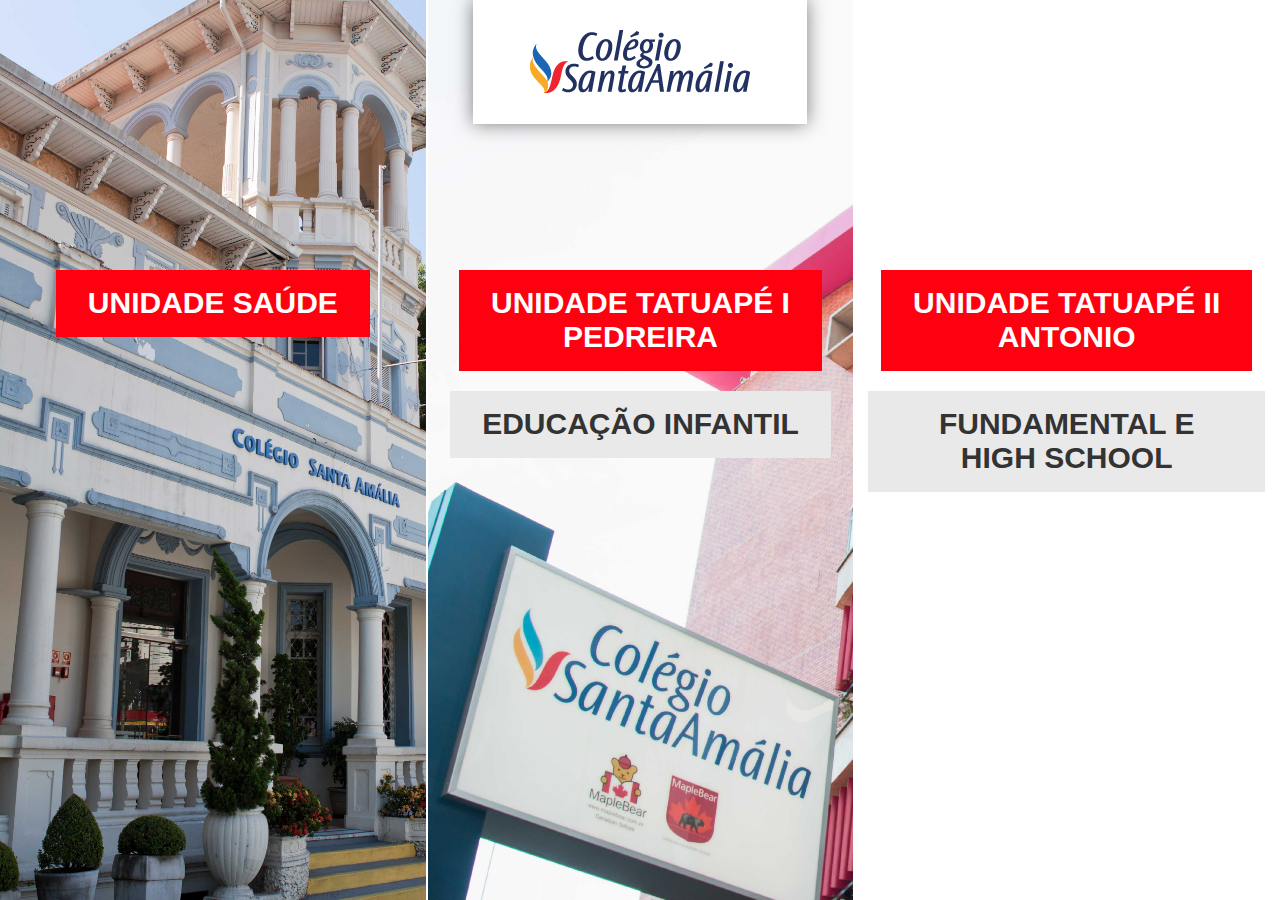
<file: index-new.html>
<!doctype html>
<html class="no-js" lang="en">
    <head>
    <meta charset="utf-8" />
    <meta name="viewport" content="width=device-width, initial-scale=1.0" />
    <title>Colégio Santa Amália</title>
    <link rel="stylesheet" href="css/foundation.css" />
    <link rel="stylesheet" href="css/style.css" />
    <link rel="shortcut icon" href="img/icone.png" />
    <script src="js/vendor/modernizr.js"></script>
<script>
(function(i,s,o,g,r,a,m){i['GoogleAnalyticsObject']=r;i[r]=i[r]||function(){
(i[r].q=i[r].q||[]).push(arguments)},i[r].l=1*new Date();a=s.createElement(o),
m=s.getElementsByTagName(o)[0];a.async=1;a.src=g;m.parentNode.insertBefore(a,m)
})(window,document,'script','//www.google-analytics.com/analytics.js','ga');

ga('create', 'UA-60593883-1', 'auto');
ga('send', 'pageview');

</script>
    </head>
    <body>
    <header>
    <div class="row">
        <div id="logo" class="large-4 large-offset-4 medium-4 medium-offset-4 small-10 small-offset-1 columns">
        <h1>Colégio Santa Amália</h1>
        </div>
    </div>
    </header>

    <div id="unidades">
    <section id="unidade-1" class="small-4 columns unidade">
        <a href="/saude" class="button uppercase bolder">Unidade Saúde</a>
    </section>
    <section id="unidade-2" class="small-4 columns unidade">
        <a href="/tatuape/cursos/educacao-infantil/" class="button uppercase bolder">Unidade Tatuapé I<br/>Pedreira</a>
        <span class="button secondary uppercase bolder">Educação Infantil</span>
    </section>
    <section id="unidade-3" class="small-4 columns unidade">
        <a href="/tatuape" class="button uppercase bolder">Unidade Tatuapé II<br/>Antonio</a>
        <span class="button secondary uppercase bolder">Fundamental e High School</span>
    </section>
    </div>

    <!--<script src="js/vendor/jquery.js"></script>
    <script src="js/foundation.min.js"></script>
    <script>
    $(document).foundation();
    </script>-->
  </body>
</html>
</file>
<file: css/style.css>
#logo{
    background-color: #ffffff;
    -webkit-box-shadow: 0px 0px 18px 0px rgba(0, 0, 0, 0.5);
    -moz-box-shadow:    0px 0px 18px 0px rgba(0, 0, 0, 0.5);
    box-shadow:         0px 0px 18px 0px rgba(0, 0, 0, 0.5);
    padding: 30px 0;
    z-index: 1;
}
/*

#logo h1{
    text-indent: -99999px;
    background: url('../img/logo.jpg') no-repeat center center;
    margin: 0;
    height: 4rem;
}
.mobile {
    display: none;
}

#unidades{
    position: absolute;
    top: 0;
    bottom: 0;
    left: 0;
    right: 0;
    z-index: 0;
}

.unidade{
    height: 100%;
    background-size: cover !important;
    text-align: left;
}

#unidade-1{
    background-color: #bad0df;
    background-image: url(../img/unidade-saude-bck.png);
    border-right: 1px solid #ffffff;
}

#unidade-2{
    background-color: #db957a;
    background-image: url(../img/unidade-tatuape-bck.png);
    border-left: 1px solid #ffffff;
}
#unidade-1 img,
#unidade-2 img {
    height: 100%;
    max-width: 100%;
}
*/

#logo h1{
    text-indent: -99999px;
    background: url('../img/logo.jpg') no-repeat center center;
    margin: 0;
    height: 4rem;
}

#unidades{
    position: absolute;
    top: 0;
    bottom: 0;
    left: 0;
    right: 0;
    z-index: 0;
}

.unidade{
    height: 100%;
    background-size: cover !important;
    text-align: center;
}

#unidade-1{
    background: url('../img/unidade-saude.jpg') no-repeat;
    border-right: 1px solid #ffffff;
}

#unidade-2{
    background: url('../img/unidade-tatuape.jpg') no-repeat;
    border-left: 1px solid #ffffff;
}

.uppercase{
    text-transform: uppercase;
}

.bolder{
    font-weight: bolder;
}

.unidade .button{
    font-size: 1.875rem;
    top: 30%;
}

@media only screen and (max-device-width : 500px) {
    .desktop {
        display: none;
    }
    .mobile {
        display: block;
    }
/*
    .column, .columns {
        padding-left: 0;
        padding-right: 0;
    }
    .button {
        top: 0;
        left: 0;
        padding-left: 0;
        padding-right: 0;
    }
    #unidade-1 img,
    #unidade-2 img {
        margin-top: 10rem;
        height: auto;
        max-width: 100%;
    }
*/
}
/****** POP UP *****/
.vm50_popup_fundo_fixa {
    overflow: hidden;
}
.vm50_popup_fundo {
    display: block;
    width: 100%;
    height: 100%;
    background-color: rgba(255,255,255,0.8);
    position: fixed;
    top: 0;
    left: 0;
    z-index: 199998;
}
.vm50_popup {
    display: block;
    width: 80%;
    height: auto;
    position: fixed;
    top: 10%;
    left: 10%;
    z-index: 199999;
    cursor: pointer;
}
.vm50_popup_fechar {
    display: block;
    width: 50px;
    position: absolute;
    top: -20px;
    right: -20px;
    z-index: 199999;
    cursor: pointer;
}



/**** FORMULARIO DE CONTATO *****/

.contato{
    background: #00446f;
    padding: 30px 0px;
}

.contato h2{
    color: #e7e7e7;
    font-size: 36px;
    font-weight: 400;
    padding-left: 15px;
    margin-bottom: 20px;
}

.contato h2 i{
    color: #e7e7e7;
}

.forms{
    display: table;
}

.forms table {
    width: 100%;
    max-width: 100%;
}
.forms input[type="text"],
.forms input[type="email"],
.forms select,
.forms textarea {
    width: 100%;
    max-width: 100%;
}
.forms td:first-child {
    width: 30%;
}
.forms td {
    font-size: 20px;
    padding-bottom: 1rem;
}

.forms label{
    color: #e7e7e7;
    font-size: 20px;
    margin-bottom: 10px;
}

.forms .label-check{
/*    font-size: 14px;*/
    float: left;
    line-height: 20px;
/*    width: 90%;*/
}

.forms .label-check input{
    float: left;
    height: 23px;
    margin-right: 10px;
}

.forms input, .forms textarea, .forms select{
    border: none;
    border-radius: 5px;
    height: 60px;
    font-size: 18px;
}

.forms select{
    padding: 18px 8px;
}

.forms textarea{
    height: 140px;
    padding-top: 20px;
}

button{
    border: none !important;
    background: #48d815 !important;
    color: #000000 !important;
    font-size: 30px !important;
    border-radius: 0px !important;
    width: 100% !important;
}

button:hover{
    background: #2fa506 !important;
}

.form-contato label.error{
    color: #FFFFFF;
    font-size: 12px;
    background: #800000;
    margin-top: 5px;
    padding: 3px;
    border-radius: 2px;
}

.form-visita label.error{
    color: #FFFFFF;
    font-size: 12px;
    color: red;
    margin-top: 5px;
    padding: 3px;
    border-radius: 2px;
}

small.aviso{
    color: #FFFFFF !important;
    font-size: 12px;
    position: relative;
    top: -12px;
}

.aviso-trabalhe, .aviso-trabalhe a{
    color: #E7E7E7;
    font-size: 11px;
}

.qual_contato{
    display: none;
}
</file>
